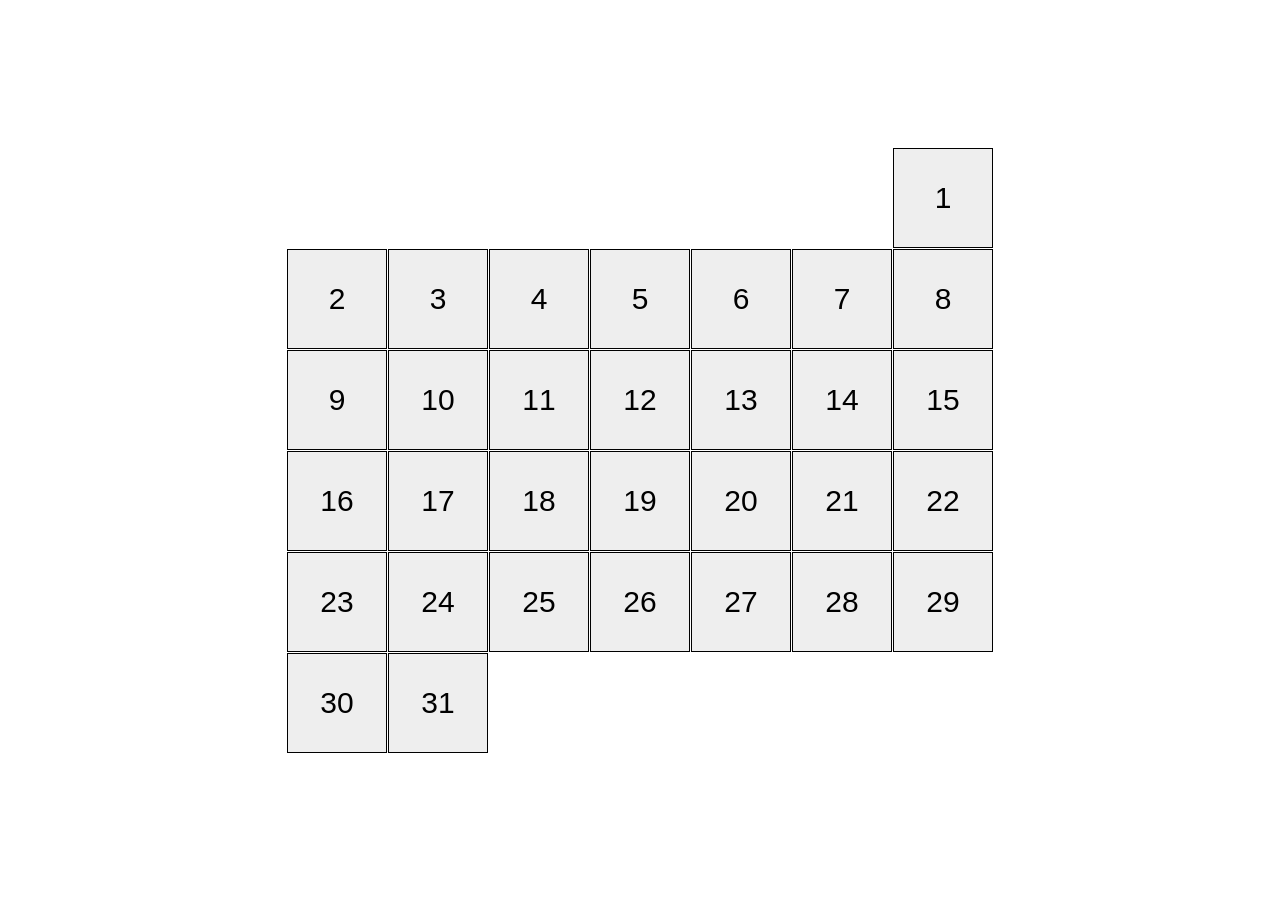
<file: index.html>
<!DOCTYPE html><html lang=en><meta charset=UTF-8><meta name=viewport content="width=device-width, initial-scale=1.0"><title>Calendar</title><link rel=stylesheet href=layout_calendar.963a01bd.css><body class=page>
    <div class=page__wrapper>
      <div class="calendar calendar--month-length-31 calendar--start-day-sun">
        <div class=calendar__day></div>
        <div class=calendar__day></div>
        <div class=calendar__day></div>
        <div class=calendar__day></div>
        <div class=calendar__day></div>
        <div class=calendar__day></div>
        <div class=calendar__day></div>
        <div class=calendar__day></div>
        <div class=calendar__day></div>
        <div class=calendar__day></div>
        <div class=calendar__day></div>
        <div class=calendar__day></div>
        <div class=calendar__day></div>
        <div class=calendar__day></div>
        <div class=calendar__day></div>
        <div class=calendar__day></div>
        <div class=calendar__day></div>
        <div class=calendar__day></div>
        <div class=calendar__day></div>
        <div class=calendar__day></div>
        <div class=calendar__day></div>
        <div class=calendar__day></div>
        <div class=calendar__day></div>
        <div class=calendar__day></div>
        <div class=calendar__day></div>
        <div class=calendar__day></div>
        <div class=calendar__day></div>
        <div class=calendar__day></div>
        <div class=calendar__day></div>
        <div class=calendar__day></div>
        <div class=calendar__day></div>
      </div>
    </div>
</file>
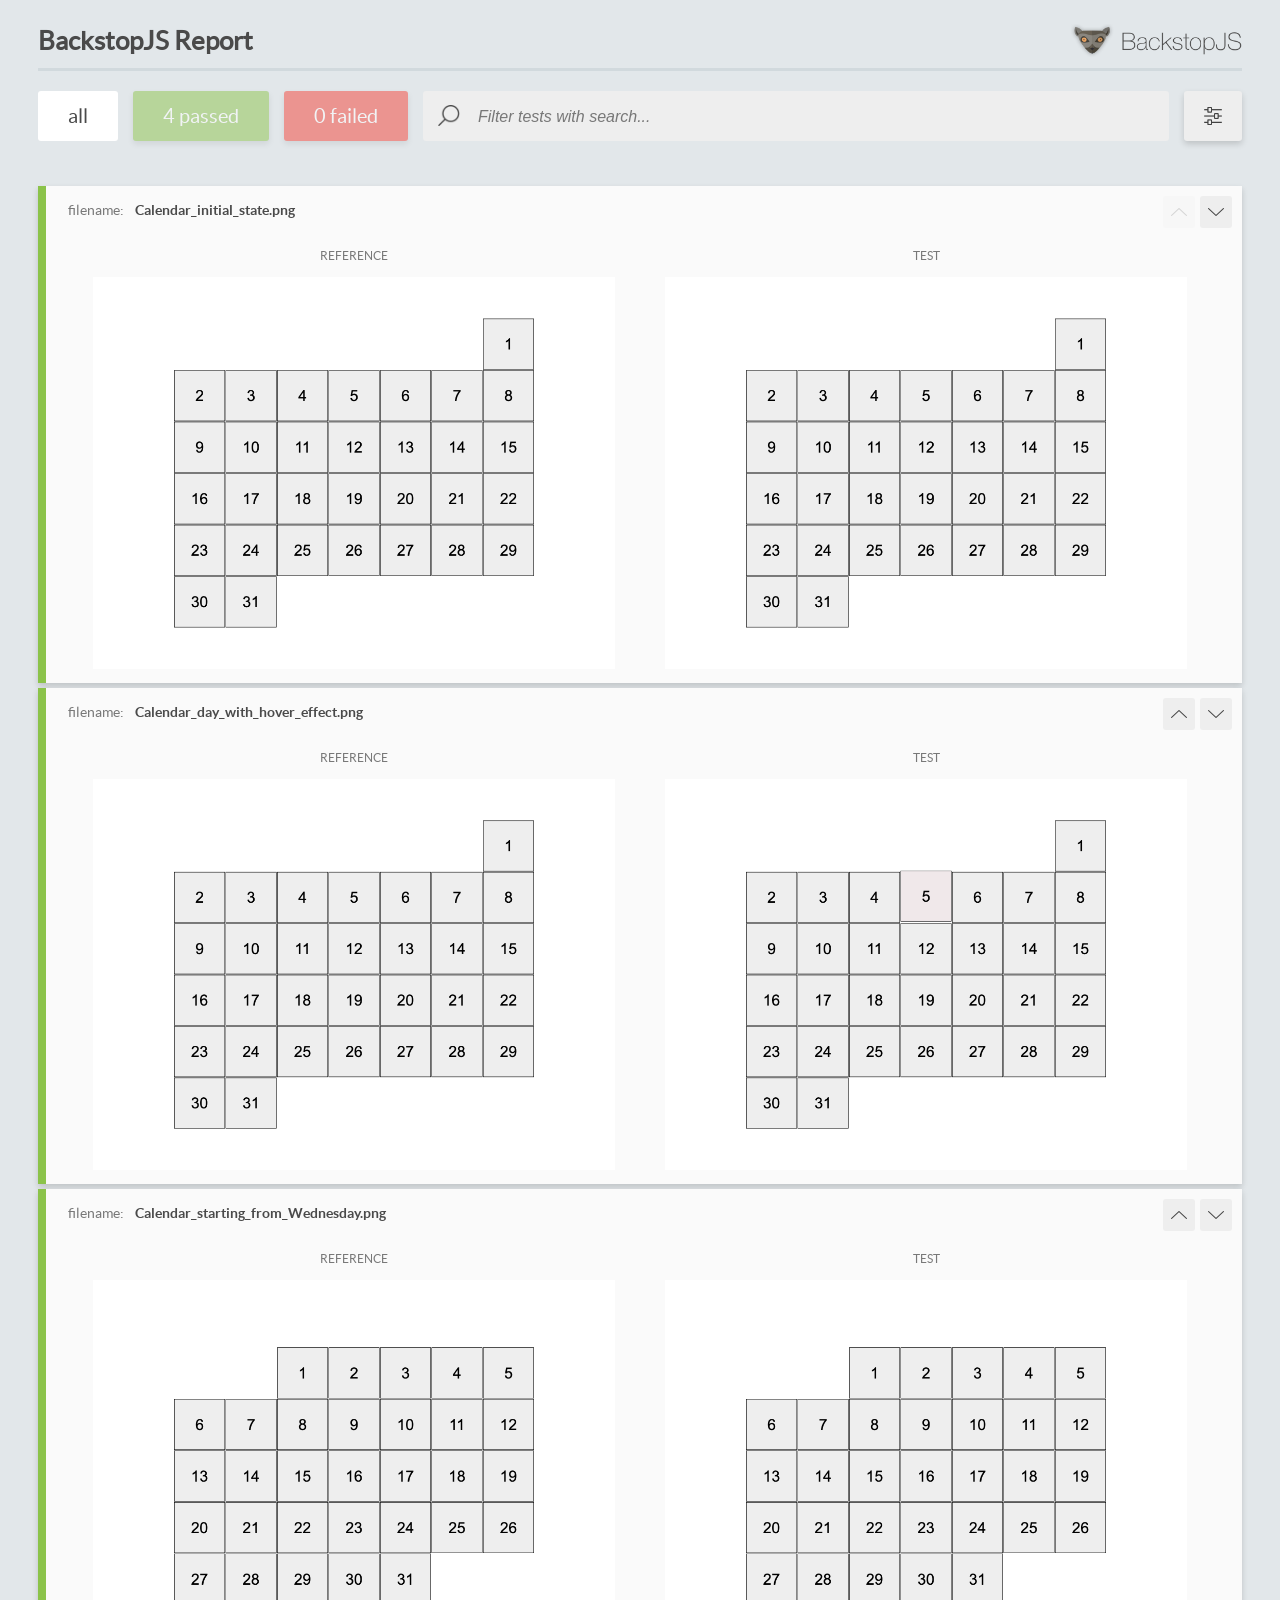
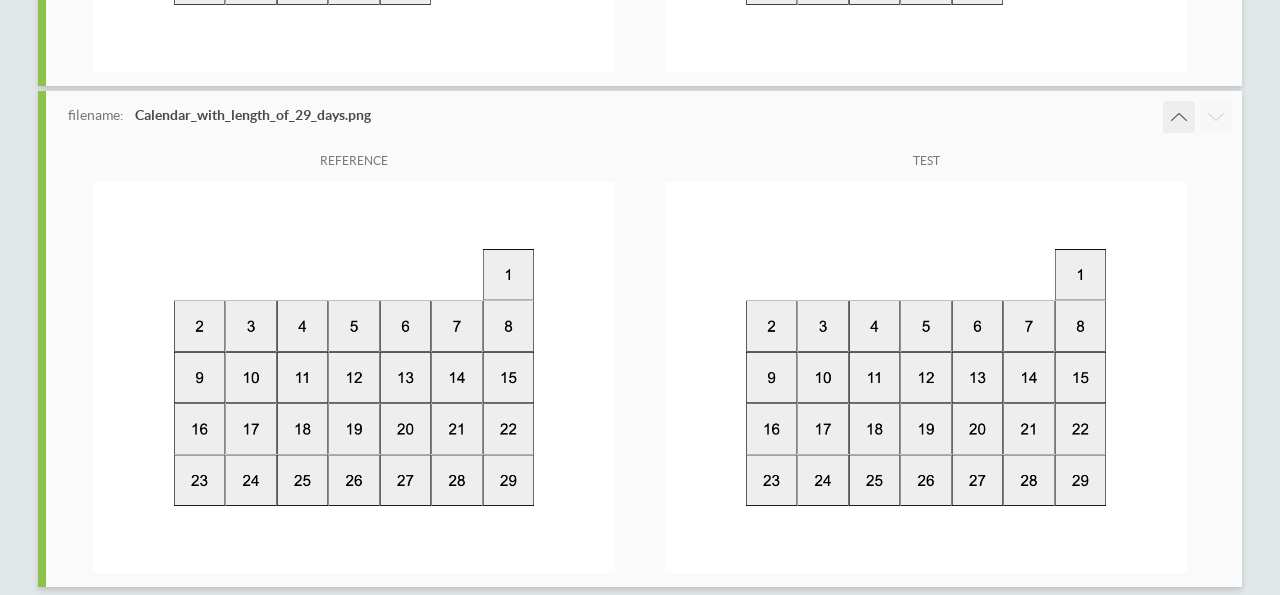
<file: report/html_report/index.html>
<!DOCTYPE html>
<html>
  <head>
    <meta charset="utf-8">
    <!-- Disable Cache -->
    <meta http-equiv="Cache-Control" content="no-cache, no-store, must-revalidate">
    <meta http-equiv="Pragma" content="no-cache">
    <meta http-equiv="Expires" content="0">

    <title>BackstopJS Report</title>

    <style>
      @font-face {
          font-family: 'latoregular';
          src: url('./assets/fonts/lato-regular-webfont.woff2') format('woff2'),
              url('./assets/fonts/lato-regular-webfont.woff') format('woff');
          font-weight: 400;
          font-style: normal;
      }
      @font-face {
          font-family: 'latobold';
          src: url('./assets/fonts/lato-bold-webfont.woff2') format('woff2'),
              url('./assets/fonts/lato-bold-webfont.woff') format('woff');
          font-weight: 700;
          font-style: normal;
      }

      .ReactModal__Body--open {
          overflow: hidden;
      }
      .ReactModal__Body--open .header {
        display: none;
      }

    </style>
  </head>
  <body style="background-color: #E2E7EA">
    <div id="root">

    </div>
    <script>
      function report (report) { // eslint-disable-line no-unused-vars
        window.tests = report;
      }
    </script>
    <script src="config.js"></script>
    <script src="index_bundle.js"></script>
  </body>
</html>
</file>
